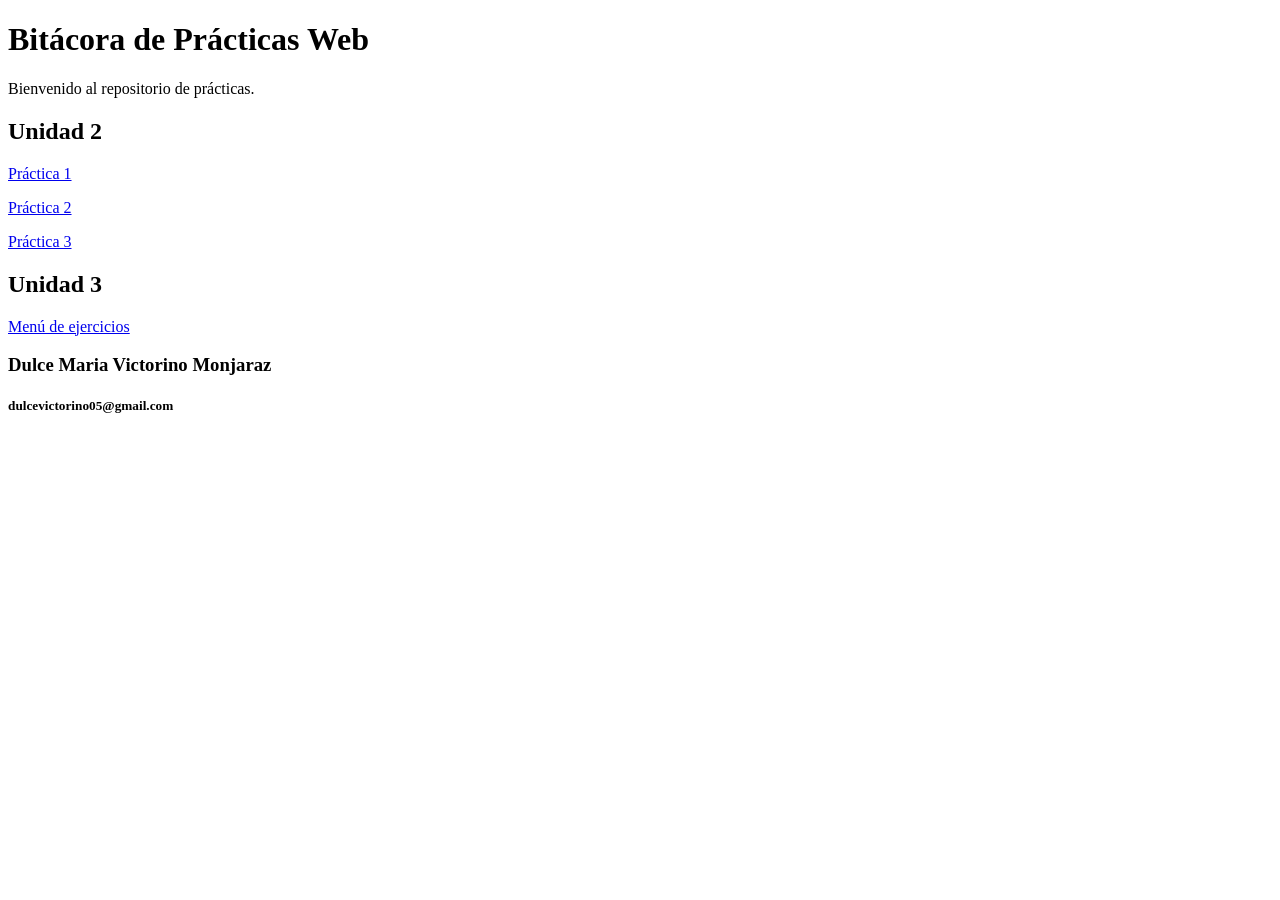
<file: index.html>
<!DOCTYPE html>
<html lang="es">
<head>
    <meta charset="UTF-8">
    <title>Prácticas de desarrollo Web</title>
</head>
<body>
    <header><h1>Bitácora de Prácticas Web</h1></header>
    <p>Bienvenido al repositorio de prácticas.</p>
</header>

<section>
<h1>Unidad 2</h1>
<article>
<p><a href="Act%201/index.html">Práctica 1</a></p>
</article>
    <article>
    <p><a href="Practica%202/home.html">Práctica 2</a></p>
</article>
     <article>
    <p><a href="Curriculum/index.html">Práctica 3</a></p>
</article>
</section>

<section>
    <h1>Unidad 3</h1>
    <article><p><a href="Ejercicios/menu.html">Menú de ejercicios</a></p></article>
</section>

<footer>
    <h3>Dulce Maria Victorino Monjaraz</h3>
    <h5>dulcevictorino05@gmail.com</h5>
</footer>
</body>
</html>
</file>
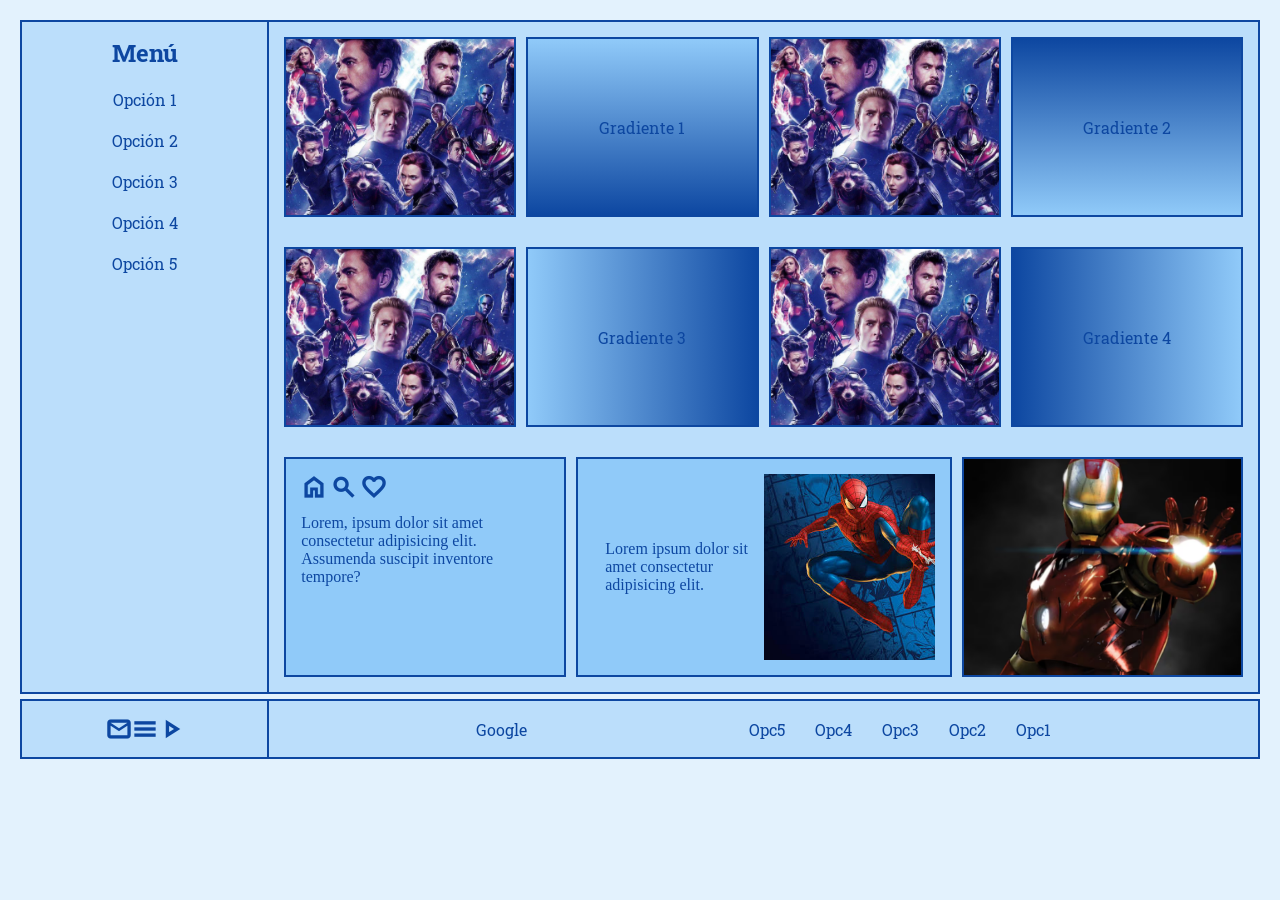
<file: Act 1/index.html>
<!DOCTYPE html>
<html lang="es">
<head>
    <meta charset="UTF-8">
    <meta name="viewport" content="width=device-width, initial-scale=1.0">
    <title>Mi página</title>
    <link rel="stylesheet" href="https://fonts.googleapis.com/css2?family=Material+Symbols+Outlined:opsz,wght,FILL,GRAD@24,400,0,0" />
    <link href="https://fonts.googleapis.com/css2?family=Roboto+Slab:wght@400;700&display=swap" rel="stylesheet">
    <link rel="stylesheet" href="css/estiloact1.css">
</head>
<body>

    <main>
        <aside id="menu">
            <h2>Menú</h2>
            <nav>
                <ol>
                    <li>Opción 1</li>
                    <li>Opción 2</li>
                    <li>Opción 3</li>
                    <li>Opción 4</li>
                    <li>Opción 5</li>
                </ol>
            </nav>
        </aside>

        <section class="columna">
            <section class="renglon">
                <article class="imagen-css"></article>
                <article class="gradiente" id="gradiente1">Gradiente 1</article>
                <article class="imagen-css"></article> 
                <article class="gradiente" id="gradiente2">Gradiente 2</article>
            </section>

            <section class="renglon">
                <article class="imagen-css"></article> 
                <article class="gradiente" id="gradiente3">Gradiente 3</article> 
                <article class="imagen-css"></article> 
                <article class="gradiente" id="gradiente4">Gradiente 4</article>
            </section>

            <section class="renglon">
 
                <article class="texto-fila3">
                    <nav class="iconos">
                        <span class="material-symbols-outlined">home</span>
                        <span class="material-symbols-outlined">search</span>
                        <span class="material-symbols-outlined">favorite</span>
                    </nav>
                    <p>Lorem, ipsum dolor sit amet consectetur adipisicing elit. Assumenda suscipit inventore tempore?</p>
                </article>

                <article class="texto-fila3 texto-con-imagen">          
                    <p>Lorem ipsum dolor sit amet consectetur adipisicing elit.</p>
                    <img src="img/images (1).jpg"alt="Endgame" class="imagen-html">
                </article>

                <article class="articulo-imagen-fila3">
                    <img src="img/PBSWQUEOYZJZTKOW33YV3FMBGA.avif"alt="Endgame" class="imagen-html">
                </article>
            </section>

        </section>
    </main>

    <footer>
        <aside>
            <span class="material-symbols-outlined">mail</span>
            <span class="material-symbols-outlined">menu</span>
            <span class="material-symbols-outlined">play_arrow</span>
        </aside>

        <article>
            <nav class="enlaces">
                <a href="https://www.google.com" target="_blank">Google</a>
            </nav>
            <nav class="enlaces">
                <ul>
                    <li><span>Opc1</span></li>
                    <li><span>Opc2</span></li>
                    <li><span>Opc3</span></li>
                    <li><span>Opc4</span></li>
                    <li><span>Opc5</span></li>
                </ul>
            </nav>
        </article>
    </footer>

</body>
</html>
</file>
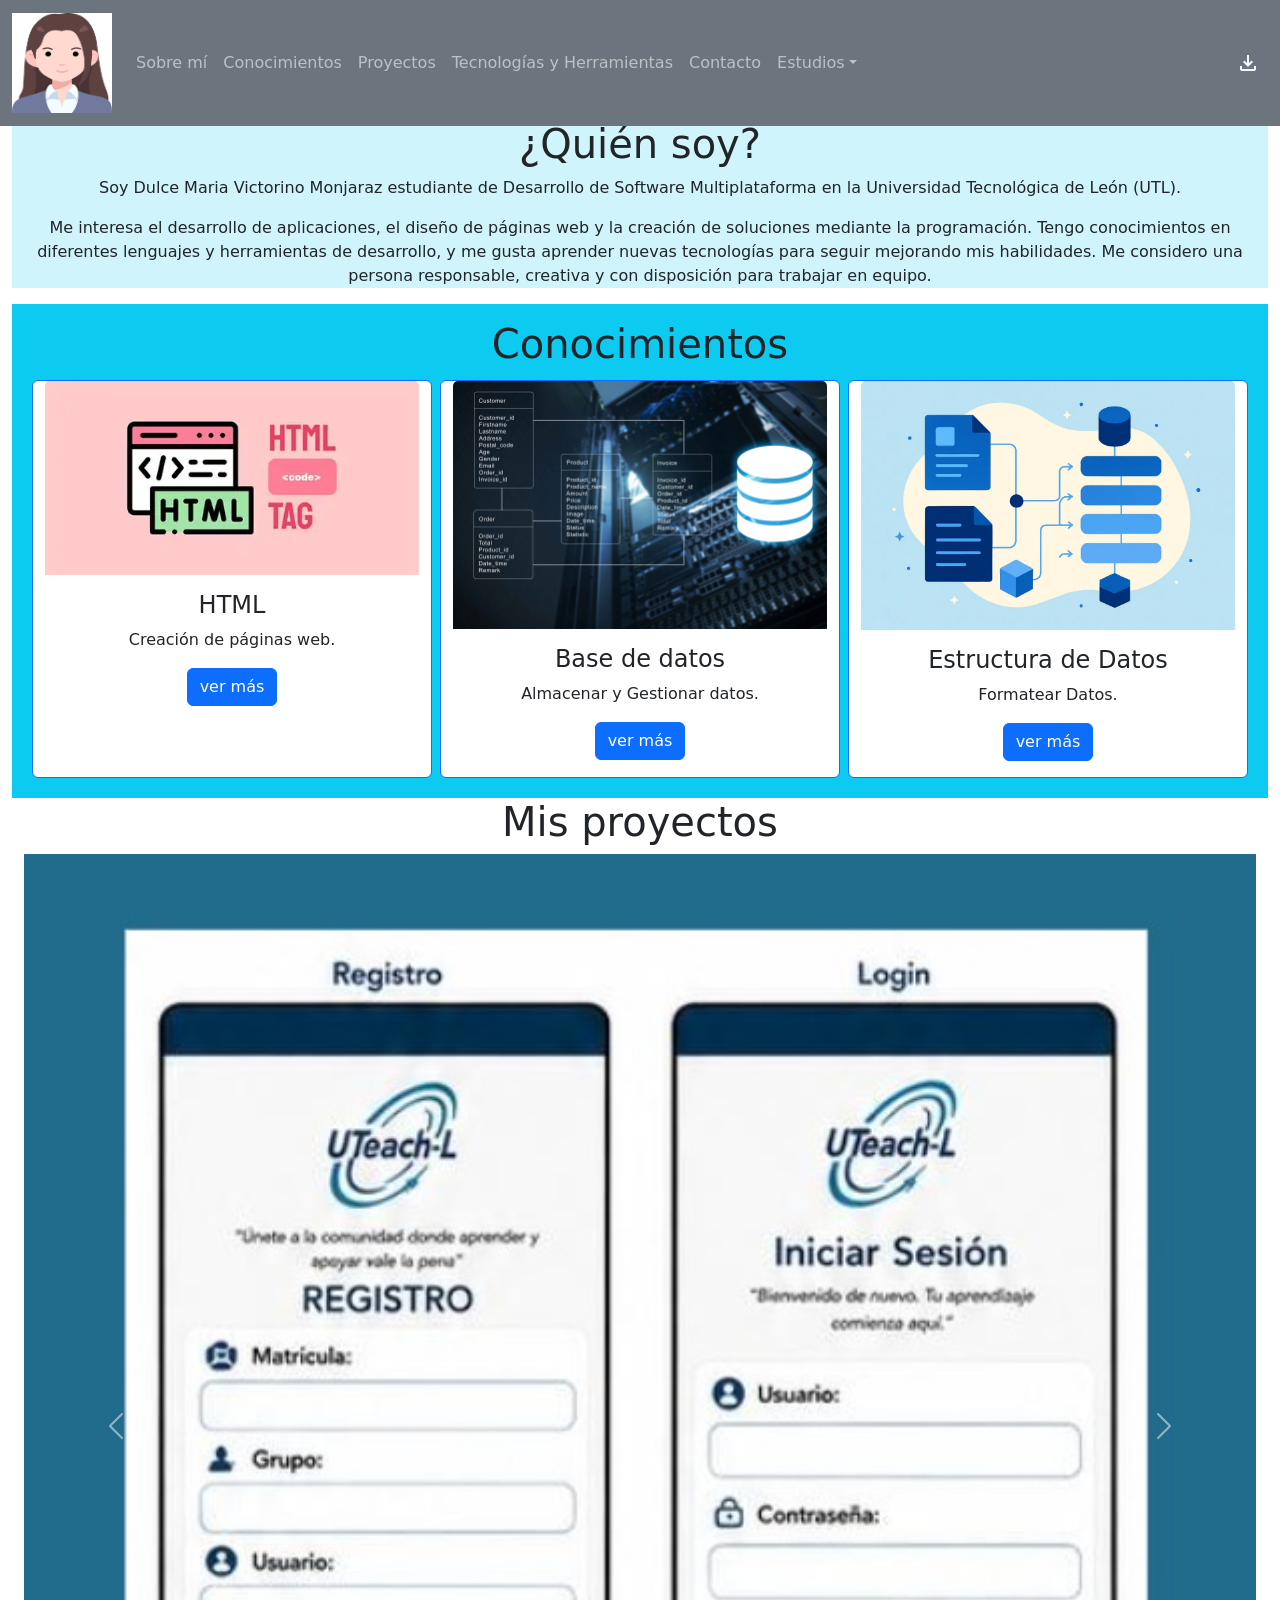
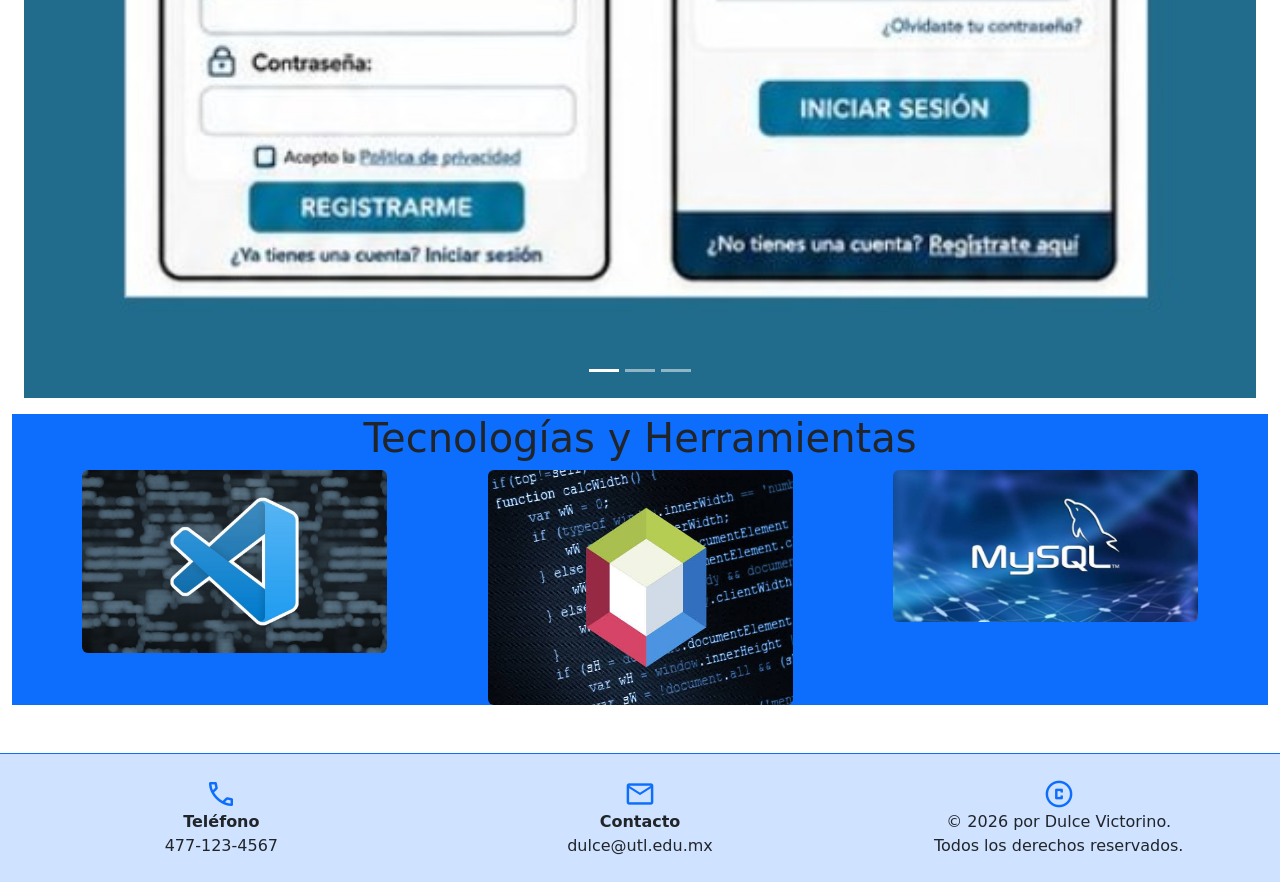
<file: Curriculum/index.html>
<!DOCTYPE html>
<html lang="en">
<head>
    <meta charset="UTF-8">
    <meta http-equiv="X-UA-Compatible" content="IE=edge">
    <!--First Mobile-->
    <meta name="viewport" content="width=device-width, initial-scale=1.0">
    <!-- Latest compiled and minified CSS -->
    <link href="https://cdn.jsdelivr.net/npm/bootstrap@5.3.8/dist/css/bootstrap.min.css" rel="stylesheet">
    
    <!-- Latest compiled JavaScript -->
    <script src="https://cdn.jsdelivr.net/npm/bootstrap@5.3.8/dist/js/bootstrap.bundle.min.js"></script>
    <!--icono-->
    <link rel="stylesheet" href="https://fonts.googleapis.com/css2?family=Material+Symbols+Outlined:opsz,wght,FILL,GRAD@24,400,0,0" />

    <title>Curriculum</title>
</head>
<body>
    <header class="container-fluid bg-black">
        <nav class="navbar navbar-expand-sm bg-secondary navbar-dark fixed-top">
            <div class="container-fluid">
                <a class="navbar-brand" href="#"><img src="img/usuario.jpg" width="100" height="100"></a>
                <button class="navbar-toggler" type="button" data-bs-toggle="collapse" data-bs-target="#collapsibleNavbar">
                    <span class="navbar-toggler-icon"></span>
                </button>
                <div class="collapse navbar-collapse" id="collapsibleNavbar">
                    <ul class="navbar-nav me-auto">
                        <li class="nav-item">
                            <a class="nav-link" href="#sobre_mi">Sobre mí</a>
                        </li>
                        <li class="nav-item">
                            <a class="nav-link" href="#conocimientos">Conocimientos</a>
                        </li>
                        <li class="nav-item">
                            <a class="nav-link" href="#proyectos">Proyectos</a>
                        </li>
                        <li class="nav-item">
                            <a class="nav-link" href="#tecnologias">Tecnologías y Herramientas</a>
                        </li>
                        <li class="nav-item">
                            <a class="nav-link" href="#contacto">Contacto</a>
                        </li>
                 
                        <li class="nav-item dropdown">
                            <a class="nav-link dropdown-toggle" href="#" role="button" data-bs-toggle="dropdown">Estudios</a>
                            <ul class="dropdown-menu">
                                <li><a class="dropdown-item" href="#">Educación Básica</a></li>
                                <li><a class="dropdown-item" href="#">Escolaridad Media Superior</a></li>
                                <li><a class="dropdown-item" href="#">TSU</a></li>
                            </ul>
                        </li>
                    </ul>
                    <ul class="navbar-nav">
                        <li class="item">
                            <a class="nav-link d-flex align-items-center gap-1 text-light" href="#" data-bs-toggle="modal" data-bs-target="#modalCV">
                                <span class="material-symbols-outlined">download</span>
                            </a>
                        </li>
                    </ul>
                </div>
            </div>
        </nav>
    </header>

    <main class="container-fluid">
        <section id="sobre_mi" class="container-fluid bg-info-subtle" style="margin-top: 120px;">
            <h1 class="text-center">¿Quién soy?</h1>
            <p class="text-center">Soy Dulce Maria Victorino Monjaraz estudiante de Desarrollo de Software Multiplataforma en la Universidad Tecnológica de León (UTL).</p>
            <p class="text-center">Me interesa el desarrollo de aplicaciones, el diseño de páginas web y la creación de soluciones mediante la programación. Tengo conocimientos en diferentes lenguajes y herramientas de desarrollo, y me gusta aprender nuevas tecnologías para seguir mejorando mis habilidades. Me considero una persona responsable, creativa y con disposición para trabajar en equipo.</p>
        </section>  

        <section id="conocimientos" class="container-fluid row justify-content-center bg-info m-0 p-3">
            <h1 class="text-center">Conocimientos</h1>
            <article class="card m-1 border-primary text-center" style="width:400px">
                <img class="card-img-top" src="img/html.webp" alt="Card image">
                <div class="card-body">
                    <h4 class="card-title">HTML</h4>
                    <p class="card-text">Creación de páginas web.</p>
                    <a href="#" class="btn btn-primary bg-primary" data-bs-toggle="modal" data-bs-target="#modalHTML">ver más</a>
                </div>
            </article>
            <article class="card m-1 border-primary text-center" style="width:400px">
                <img class="card-img-top" src="img/BD.jpg" alt="Card image">
                <div class="card-body">
                    <h4 class="card-title">Base de datos</h4>
                    <p class="card-text">Almacenar y Gestionar datos.</p>
                    <a href="#" class="btn btn-primary bg-primary" data-bs-toggle="modal" data-bs-target="#modalBD">ver más</a>
                </div>
            </article>
            <article class="card m-1 border-primary text-center" style="width:400px">
                <img class="card-img-top" src="img/Ed.webp" alt="Card image">
                <div class="card-body">
                    <h4 class="card-title">Estructura de Datos</h4>
                    <p class="card-text">Formatear Datos.</p>
                    <a href="#" class="btn btn-primary bg-primary" data-bs-toggle="modal" data-bs-target="#modalED">ver más</a>
                </div>
            </article>
        </section>

        <section id="proyectos" class="container-fluid">
            <h1 class="text-center">Mis proyectos</h1>
            <!-- Carousel -->
            <article id="demo" class="carousel slide" data-bs-ride="carousel">
                <!-- Indicators/dots -->
                <div class="carousel-indicators">
                    <button type="button" data-bs-target="#demo" data-bs-slide-to="0" class="active"></button>
                    <button type="button" data-bs-target="#demo" data-bs-slide-to="1"></button>
                    <button type="button" data-bs-target="#demo" data-bs-slide-to="2"></button>
                </div>
                <!-- The slideshow/carousel -->
                <div class="carousel-inner">
                    <div class="carousel-item active">
                        <img src="img/im1.jpeg" alt="i1" class="d-block w-100">
                    </div>
                    <div class="carousel-item">
                        <img src="img/1m2.jpeg" alt="i2" class="d-block w-100">
                    </div>
                    <div class="carousel-item">
                        <img src="img/im3.jpeg" alt="i3" class="d-block w-100">
                    </div>
                </div>
                <!-- Left and right controls/icons -->
                <button class="carousel-control-prev" type="button" data-bs-target="#demo" data-bs-slide="prev">
                    <span class="carousel-control-prev-icon"></span>
                </button>
                <button class="carousel-control-next" type="button" data-bs-target="#demo" data-bs-slide="next">
                    <span class="carousel-control-next-icon"></span>
                </button>
            </article>
        </section>

        <section id="tecnologias" class="container-fluid bg-primary">
            <article class="container mt-3">
                <h1 class="text-center">Tecnologías y Herramientas</h1>
                <img src="img/visual.jpg" class="float-start img-fluid rounded d-block" width="305" height="235">
                <img src="img/sql.jpg" class="float-end img-fluid rounded d-block" width="305" height="235">
                <img src="img/nt.jpg" class="mx-auto d-block rounded" width="305" height="235">
            </article>
        </section>
    </main>

    <footer id="contacto" class="container-fluid mt-5 p-4 bg-primary-subtle border-top border-primary text-center">
        <div class="row align-items-center justify-content-center">
            <!-- Teléfono -->
            <div class="col-md-4 mb-3 mb-md-0">
                <span class="material-symbols-outlined fs-2 text-primary d-block">call</span>
                <strong>Teléfono</strong>
                <p class="mb-0">477-123-4567</p>
            </div>
            <!-- Contacto / Correo -->
            <div class="col-md-4 mb-3 mb-md-0">
                <span class="material-symbols-outlined fs-2 text-primary d-block">mail</span>
                <strong>Contacto</strong>
                <p class="mb-0">dulce@utl.edu.mx</p>
            </div>
            <!-- Derechos -->
            <div class="col-md-4">
                <span class="material-symbols-outlined fs-2 text-primary d-block">copyright</span>
                <p class="mb-0">© 2026 por Dulce Victorino.<br>Todos los derechos reservados.</p>
            </div>
        </div>
    </footer>
     
    <!-- The Modal -->
        <div class="modal fade" id="modalCV">
    <div class="modal-dialog">
        <div class="modal-content">
            <!-- Modal Header-->
            <div class="modal-header">
                <h5 class="modal-title">Descargar Currículum</h5>
                <button type="button" class="btn-close" data-bs-dismiss="modal"></button>
            </div>
            <!-- Modal body -->
                <div class="modal-body">
                    <p>Elige el formato de tu preferencia para descargar mi currículum:</p>
                    <div class="d-flex justify-content-center gap-3">
                        <a href="#" class="btn btn-primary">Descargar PDF</a>
                        <a href="#" class="btn btn-secondary">Descargar Word</a>
                    </div>
                </div>
            <div class="modal-footer">
                <button type="button" class="btn btn-danger" data-bs-dismiss="modal">Cerrar</button>
            </div>
        </div>
    </div>
</div>

<!-- Modal HTML -->
    <div class="modal fade" id="modalHTML">
        <div class="modal-dialog">
            <div class="modal-content">
                <div class="modal-header">
                    <h5 class="modal-title">Mis conocimientos sobre HTML</h5>
                    <button type="button" class="btn-close" data-bs-dismiss="modal"></button>
                </div>
                <div class="modal-body">
                    <p>Cuento con conocimientos en desarrollo web, enfocados en la creación de estructuras HTML y el diseño de interfaces con CSS. Me interesa construir sitios web bien organizados, con una presentación visual atractiva y una navegación sencilla para los usuarios.</p>
                </div>
                <div class="modal-footer">
                    <button type="button" class="btn btn-danger" data-bs-dismiss="modal">Cerrar</button>
                </div>
            </div>
        </div>
    </div>

    <!-- Modal Base de Datos -->
    <div class="modal fade" id="modalBD">
        <div class="modal-dialog">
            <div class="modal-content">
                <div class="modal-header">
                    <h5 class="modal-title">Mis conocimientos sobre Base de Datos</h5>
                    <button type="button" class="btn-close" data-bs-dismiss="modal"></button>
                </div>
                <div class="modal-body">
                    <p>Cuento con conocimientos en el manejo y diseño de bases de datos utilizando SQL y MySQL, realizando consultas, registros y modificaciones de información. Me enfoco en organizar los datos de manera estructurada y mantener su acceso de forma clara y eficiente.</p>
                </div>
                <div class="modal-footer">
                    <button type="button" class="btn btn-danger" data-bs-dismiss="modal">Cerrar</button>
                </div>
            </div>
        </div>
    </div>

    <!-- Modal Estructura de Datos -->
    <div class="modal fade" id="modalED">
        <div class="modal-dialog">
            <div class="modal-content">
                <div class="modal-header">
                    <h5 class="modal-title">Mis conocimientos sobre Estructura de Datos</h5>
                    <button type="button" class="btn-close" data-bs-dismiss="modal"></button>
                </div>
                <div class="modal-body">
                    <p>Cuento con conocimientos en estructuras de datos, comprendiendo la organización, almacenamiento y manipulación de información mediante arreglos y otros métodos. Busco aplicar estos conceptos para desarrollar programas ordenados, eficientes y que faciliten el manejo de los datos.</p>
                </div>
                <div class="modal-footer">
                    <button type="button" class="btn btn-danger" data-bs-dismiss="modal">Cerrar</button>
                </div>
            </div>
        </div>
    </div>

</body>
</html>
</file>
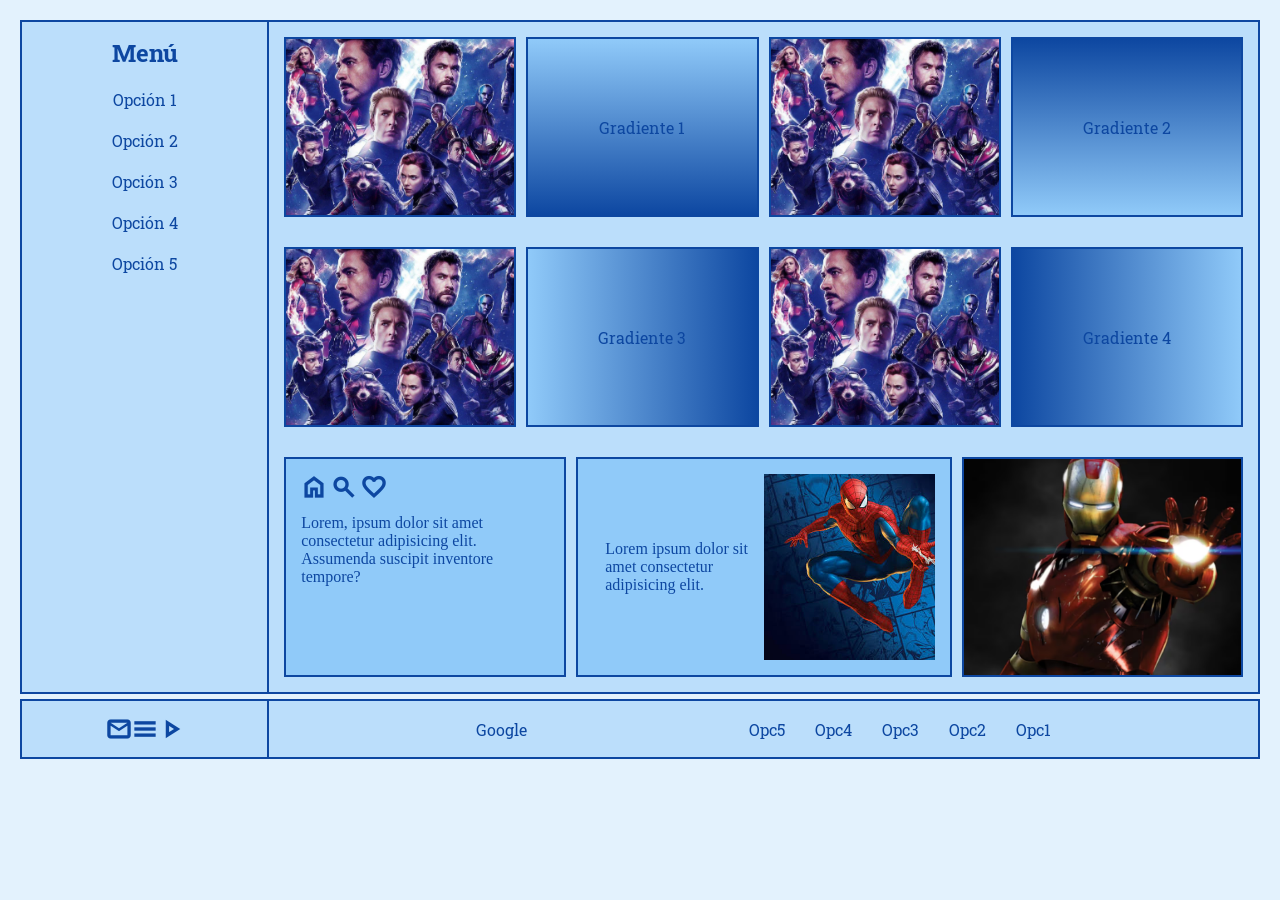
<file: Act 1/Act1.html>
<!DOCTYPE html>
<html lang="es">
<head>
    <meta charset="UTF-8">
    <meta name="viewport" content="width=device-width, initial-scale=1.0">
    <title>Mi página</title>
    <link rel="stylesheet" href="https://fonts.googleapis.com/css2?family=Material+Symbols+Outlined:opsz,wght,FILL,GRAD@24,400,0,0" />
    <link href="https://fonts.googleapis.com/css2?family=Roboto+Slab:wght@400;700&display=swap" rel="stylesheet">
    <link rel="stylesheet" href="css/estiloact1.css">
</head>
<body>

    <main>
        <aside id="menu">
            <h2>Menú</h2>
            <nav>
                <ol>
                    <li>Opción 1</li>
                    <li>Opción 2</li>
                    <li>Opción 3</li>
                    <li>Opción 4</li>
                    <li>Opción 5</li>
                </ol>
            </nav>
        </aside>

        <section class="columna">
            <section class="renglon">
                <article class="imagen-css"></article>
                <article class="gradiente" id="gradiente1">Gradiente 1</article>
                <article class="imagen-css"></article> 
                <article class="gradiente" id="gradiente2">Gradiente 2</article>
            </section>

            <section class="renglon">
                <article class="imagen-css"></article> 
                <article class="gradiente" id="gradiente3">Gradiente 3</article> 
                <article class="imagen-css"></article> 
                <article class="gradiente" id="gradiente4">Gradiente 4</article>
            </section>

            <section class="renglon">
 
                <article class="texto-fila3">
                    <nav class="iconos">
                        <span class="material-symbols-outlined">home</span>
                        <span class="material-symbols-outlined">search</span>
                        <span class="material-symbols-outlined">favorite</span>
                    </nav>
                    <p>Lorem, ipsum dolor sit amet consectetur adipisicing elit. Assumenda suscipit inventore tempore?</p>
                </article>

                <article class="texto-fila3 texto-con-imagen">          
                    <p>Lorem ipsum dolor sit amet consectetur adipisicing elit.</p>
                    <img src="img/images (1).jpg"alt="Endgame" class="imagen-html">
                </article>

                <article class="articulo-imagen-fila3">
                    <img src="img/PBSWQUEOYZJZTKOW33YV3FMBGA.avif"alt="Endgame" class="imagen-html">
                </article>
            </section>

        </section>
    </main>

    <footer>
        <aside>
            <span class="material-symbols-outlined">mail</span>
            <span class="material-symbols-outlined">menu</span>
            <span class="material-symbols-outlined">play_arrow</span>
        </aside>

        <article>
            <nav class="enlaces">
                <a href="https://www.google.com" target="_blank">Google</a>
            </nav>
            <nav class="enlaces">
                <ul>
                    <li><span>Opc1</span></li>
                    <li><span>Opc2</span></li>
                    <li><span>Opc3</span></li>
                    <li><span>Opc4</span></li>
                    <li><span>Opc5</span></li>
                </ul>
            </nav>
        </article>
    </footer>

</body>
</html>
</file>
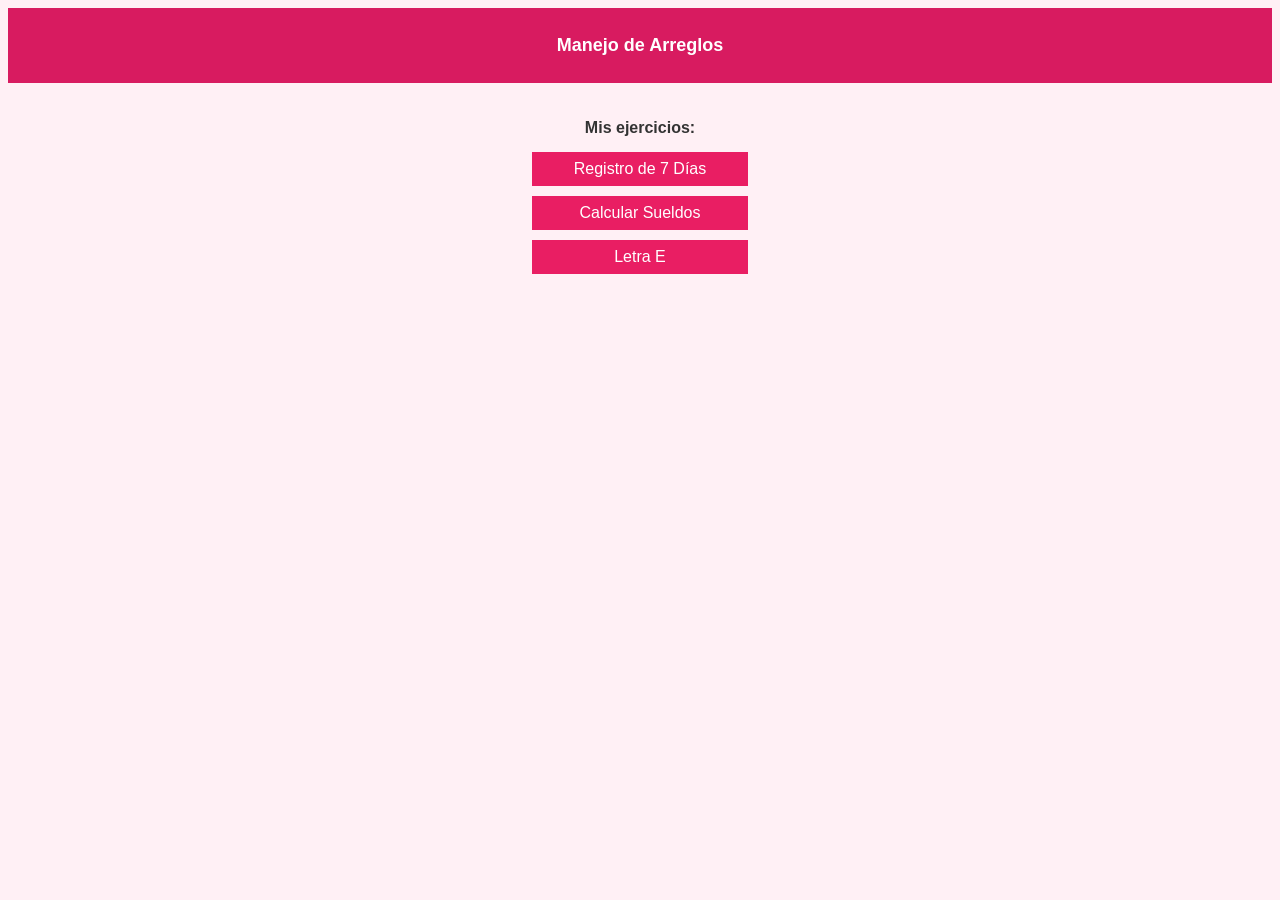
<file: Ejercicios/menu.html>
<!DOCTYPE html>
<html lang="es">
<head>
    <meta charset="UTF-8">
    <title>Menú</title>
    <link rel="stylesheet" href="estilo.css">
</head>
<body>

    <header>
        <h1>Manejo de Arreglos</h1>
    </header>

    <main>
        <h3>Mis ejercicios:</h3>
        
        <a href="registro/registro.html" class="boton">Registro de 7 Días</a>
        <a href="sueldos/sueldos.html" class="boton">Calcular Sueldos</a>
        <a href="letra/letra.html" class="boton">Letra E</a>
    </main>

</body>
</html>
</file>
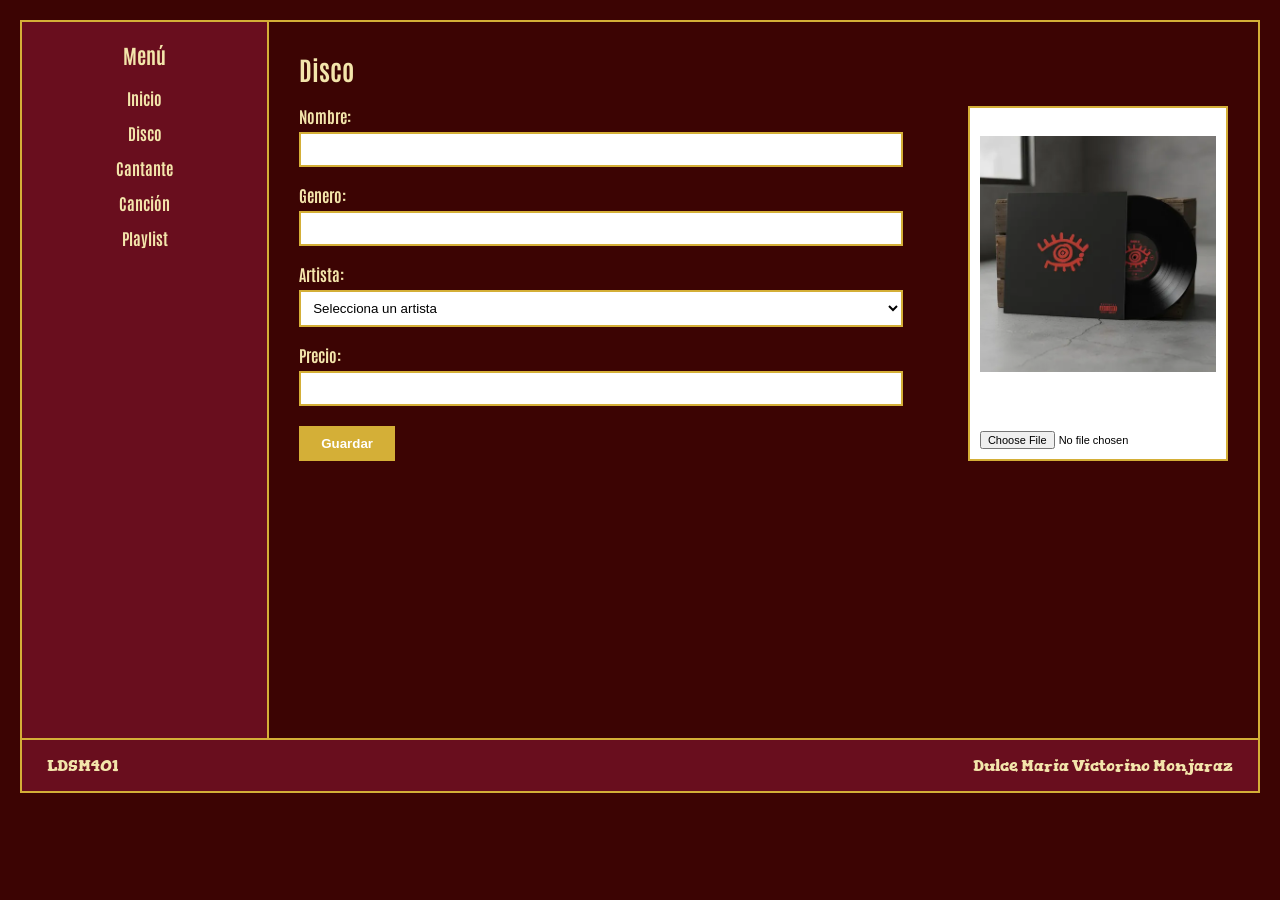
<file: Practica 2/formulario_1.html>
<!DOCTYPE html>
<html lang="es">
<head>
    <meta charset="utf-8">
    <meta name="viewport" content="width=device-width, initial-scale=1.0">
    <title>Disco - Práctica 2</title>
    <link rel="preconnect" href="https://fonts.googleapis.com">
    <link rel="preconnect" href="https://fonts.gstatic.com" crossorigin>
    <link href="https://fonts.googleapis.com/css2?family=Antonio:wght@100..700&family=Gorditas:wght@400;700&display=swap" rel="stylesheet">
    <link rel="stylesheet" href="css/estilo.css"/>
</head>
<body class="disco">
    <main> 
        <nav id="menu">
            <h3>Menú</h3>
            <ul>
                <li><a href="home.html">Inicio</a></li>
                <li><a href="formulario_1.html">Disco</a></li>
                <li><a href="formulario_2.html">Cantante</a></li>
                <li><a href="formulario_3.html">Canción</a></li>
                <li><a href="formulario_4.html">Playlist</a></li>
            </ul>
        </nav>
        <section id="contenido"> 
            <h1>Disco</h1>
            <section id="formulario">
                <form id="formDisco">
                    <section class="campo">
                        <label for="nombre">Nombre:</label>
                        <input type="text" id="nombre"/>
                    </section>
                    <section class="campo">
                        <label for="genero">Genero:</label>
                        <input type="text" id="genero"/>
                    </section>
                    <section class="campo">
                        <label for="artista">Artista:</label>
                        <select id="artista">
                            <option value="">Selecciona un artista</option>
                            <option value="Fuerza Regida">Fuerza Regida</option>
                            <option value="Junior H">Junior H</option>
                            <option value="Peso Pluma">Peso Pluma</option>
                        </select>
                    </section>
                    <section class="campo">
                        <label for="precio">Precio:</label>
                        <input type="number" id="precio"/>
                    </section>
                    <section class="boton">
                        <button type="button" onclick="guardarRegistro()">Guardar</button>
                    </section>
                </form>
                <aside class="foto">
                    <img src="css/disco.webp" alt="Imagen disco"/>
                    <input type="file" id="archivo"/>
                </aside>
            </section>
        </section> 
    </main> 
    <footer>
         <section class="pie">LDSM401</section>
         <section class="pie">Dulce Maria Victorino Monjaraz</section>
    </footer>
    <script src="funcionalidad.js"></script>
</body> 
</html>
</file>
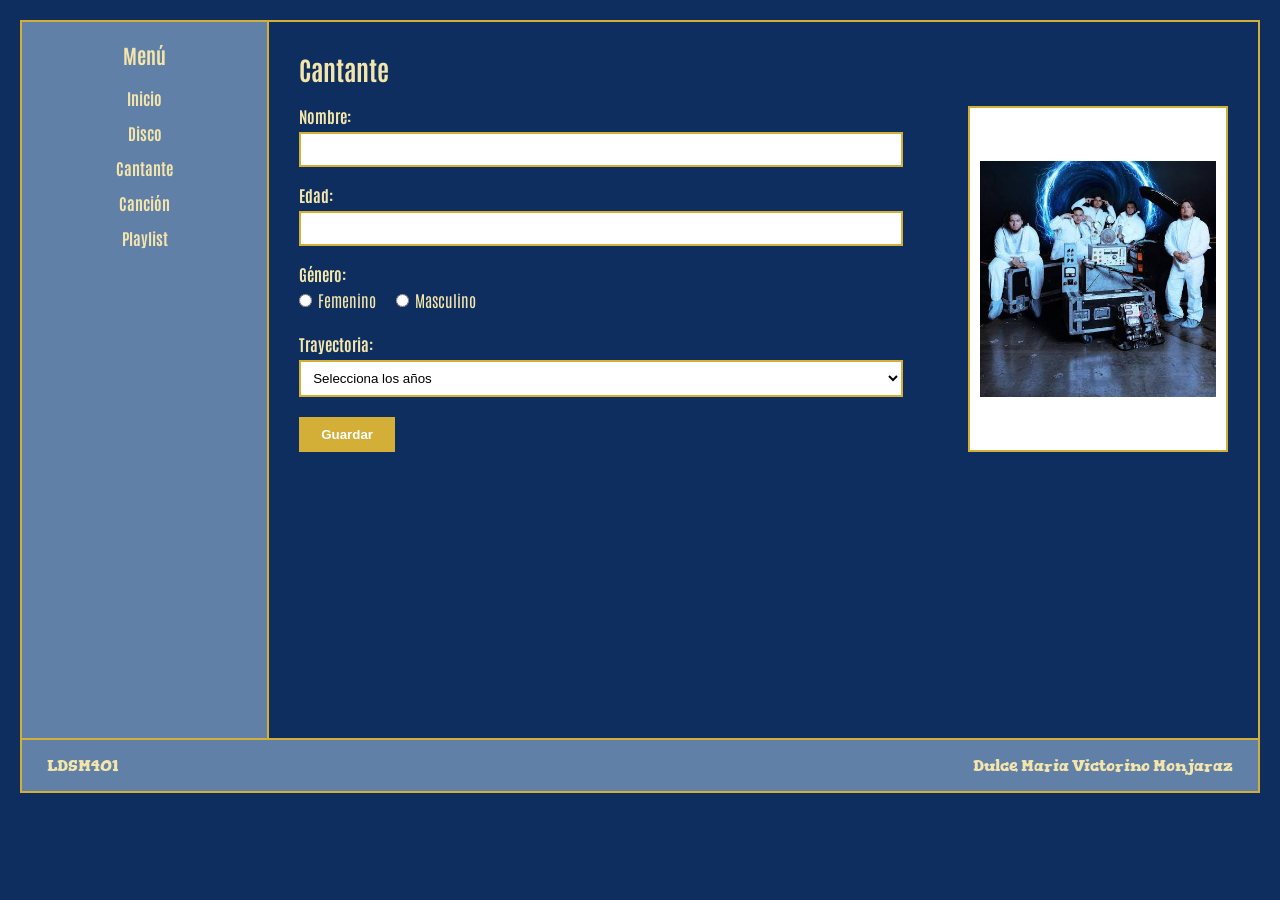
<file: Practica 2/formulario_2.html>
<!DOCTYPE html>
<html lang="es">
<head>
    <meta charset="utf-8">
    <meta name="viewport" content="width=device-width, initial-scale=1.0">
    <title>Cantante - Práctica 2</title>
    <link rel="preconnect" href="https://fonts.googleapis.com">
<link rel="preconnect" href="https://fonts.gstatic.com" crossorigin>
<link href="https://fonts.googleapis.com/css2?family=Antonio:wght@100..700&family=Gorditas:wght@400;700&display=swap" rel="stylesheet">
    <link rel="stylesheet" href="css/estilo.css"/>
</head>
<body class="cantante">
    <main> 
        <nav id="menu">
            <h3>Menú</h3>
            <ul>
                <li><a href="home.html">Inicio</a></li>
                <li><a href="formulario_1.html">Disco</a></li>
                <li><a href="formulario_2.html">Cantante</a></li>
                <li><a href="formulario_3.html">Canción</a></li>
                <li><a href="formulario_4.html">Playlist</a></li>
            </ul>
        </nav>
        <section id="contenido"> 
            <h1>Cantante</h1>
            <section id="formulario">
                <form id="formCantante">
                    <section class="campo">
                        <label for="nombre">Nombre:</label>
                        <input type="text" id="nombre"/>
                    </section>
                    <section class="campo">
                        <label for="edad">Edad:</label>
                        <input type="number" id="edad"/>
                    </section>
                    <section class="campo">
                        <label>Género:</label>
                        <div class="grupo-radios">
                            <label><input type="radio" name="genero" value="Femenino"/> Femenino</label>
                            <label><input type="radio" name="genero" value="Masculino"/> Masculino</label>
                        </div>
                    </section>
                    <section class="campo">
                        <label for="trayectoria">Trayectoria:</label>
                        <select id="trayectoria">
                            <option value="">Selecciona los años</option>
                            <option value="1-5">1 a 5 años</option>
                            <option value="5-10">5 a 10 años</option>
                            <option value="10+">Más de 10 años</option>
                        </select>
                    </section>
                    <section class="boton">
                        <button type="button" onclick="guardarRegistro()">Guardar</button>
                    </section>
                </form>
                <aside class="foto">
                    <img src="css/grupo.jpg" alt="Imagen cantante"/>
                </aside>
            </section>
        </section> 
    </main> 
    <footer>
         <section class="pie">LDSM401</section>
         <section class="pie">Dulce Maria Victorino Monjaraz</section>
    </footer>
    <script src="funcionalidad.js"></script>
</body> 
</html>
</file>
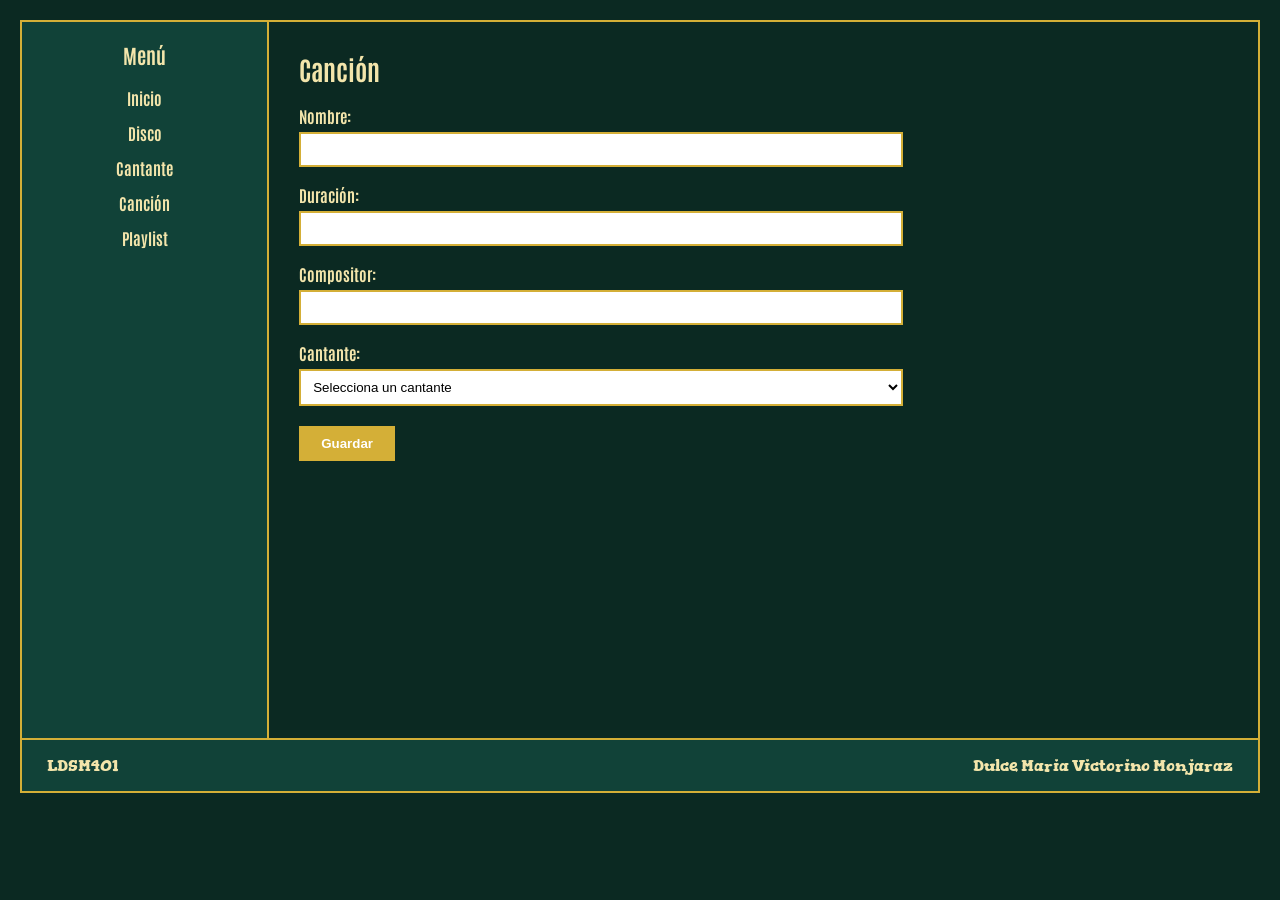
<file: Practica 2/formulario_3.html>
<!DOCTYPE html>
<html lang="es">
<head>
    <meta charset="utf-8">
    <meta name="viewport" content="width=device-width, initial-scale=1.0">
    <title>Canción - Práctica 2</title>
    <link rel="preconnect" href="https://fonts.googleapis.com">
<link rel="preconnect" href="https://fonts.gstatic.com" crossorigin>
<link href="https://fonts.googleapis.com/css2?family=Antonio:wght@100..700&family=Gorditas:wght@400;700&display=swap" rel="stylesheet">
    <link rel="stylesheet" href="css/estilo.css"/>
</head>
<body class="cancion">
    <main> 
        <nav id="menu">
            <h3>Menú</h3>
            <ul>
                <li><a href="home.html">Inicio</a></li>
                <li><a href="formulario_1.html">Disco</a></li>
                <li><a href="formulario_2.html">Cantante</a></li>
                <li><a href="formulario_3.html">Canción</a></li>
                <li><a href="formulario_4.html">Playlist</a></li>
            </ul>
        </nav>
        <section id="contenido"> 
            <h1>Canción</h1>

            <form id="formCancion">
                <section class="campo">
                    <label for="nombre">Nombre:</label>
                    <input type="text" id="nombre"/>
                </section>
                <section class="campo">
                    <label for="duracion">Duración:</label>
                    <input type="number" id="duracion"/>
                </section>
                <section class="campo">
                    <label for="compositor">Compositor:</label>
                    <input type="text" id="compositor"/>
                </section>
                <section class="campo">
                    <label for="cantante">Cantante:</label>
                    <select id="cantante">
                        <option value="">Selecciona un cantante</option>
                        <option value="Fuerza Regida">Fuerza Regida</option>
                        <option value="Junior H">Junior H</option>
                        <option value="Peso Pluma">Peso Pluma</option>
                    </select>
                </section>
                <section class="boton">
                    <button type="button" onclick="guardarRegistro()">Guardar</button>
                </section>
            </form>
        </section> 
    </main> 
    <footer>
         <section class="pie">LDSM401</section>
         <section class="pie">Dulce Maria Victorino Monjaraz</section>
    </footer>
    <script src="funcionalidad.js"></script>
</body> 
</html>
</file>
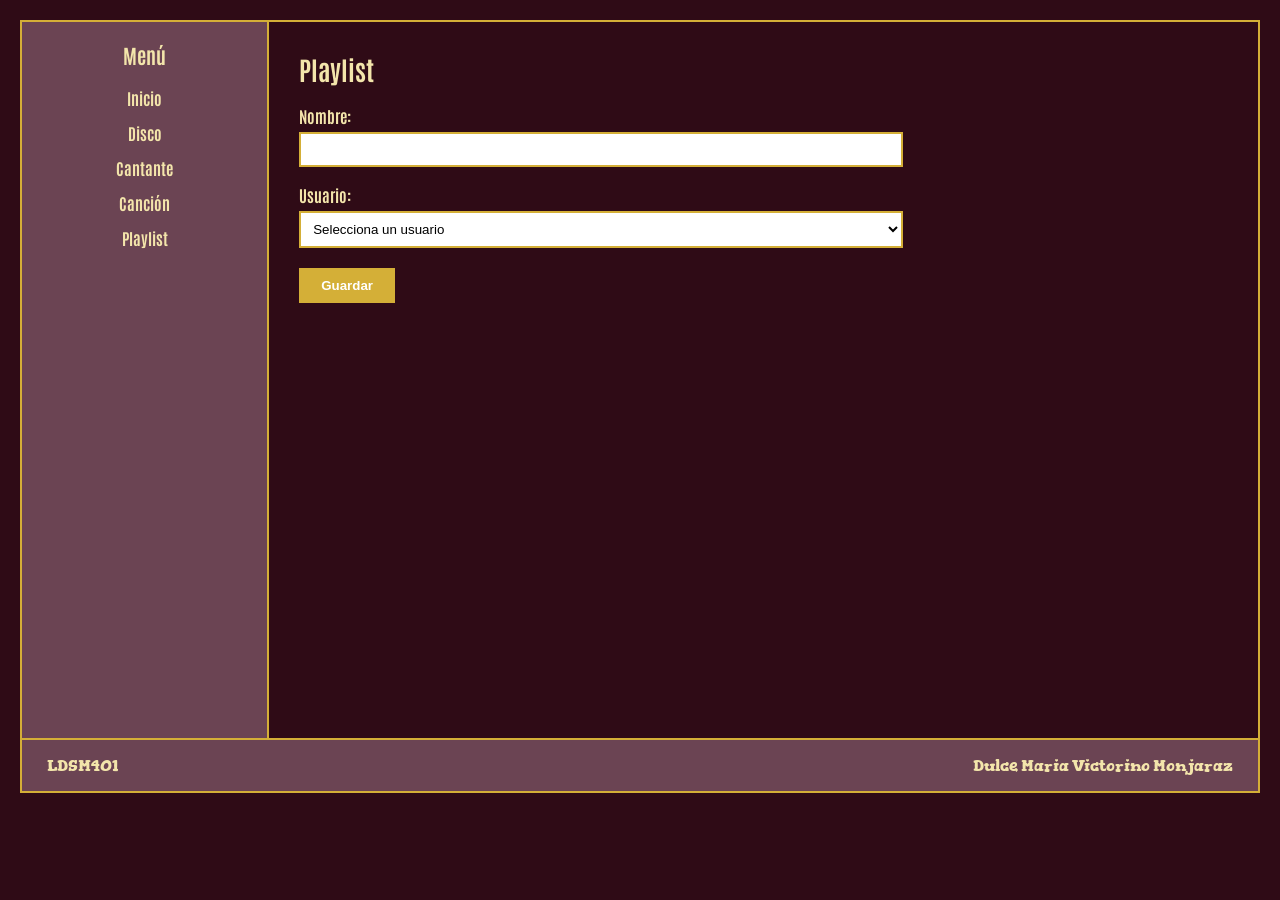
<file: Practica 2/formulario_4.html>
<!DOCTYPE html>
<html lang="es">
<head>
    <meta charset="utf-8">
    <meta name="viewport" content="width=device-width, initial-scale=1.0">
    <title>Playlist - Práctica 2</title>
    <link rel="preconnect" href="https://fonts.googleapis.com">
<link rel="preconnect" href="https://fonts.gstatic.com" crossorigin>
<link href="https://fonts.googleapis.com/css2?family=Antonio:wght@100..700&family=Gorditas:wght@400;700&display=swap" rel="stylesheet">
    <link rel="stylesheet" href="css/estilo.css"/>
</head>
<body class="playlist">
    <main> 
        <nav id="menu">
            <h3>Menú</h3>
            <ul>
                <li><a href="home.html">Inicio</a></li>
                <li><a href="formulario_1.html">Disco</a></li>
                <li><a href="formulario_2.html">Cantante</a></li>
                <li><a href="formulario_3.html">Canción</a></li>
                <li><a href="formulario_4.html">Playlist</a></li>
            </ul>
        </nav>
        <section id="contenido"> 
            <h1>Playlist</h1>
            <!-- Como no lleva foto, el formulario abarca todo el ancho -->
            <form id="formPlaylist">
                <section class="campo">
                    <label for="nombre">Nombre:</label>
                    <input type="text" id="nombre"/>
                </section>
                <section class="campo">
                    <label for="usuario">Usuario:</label>
                    <select id="usuario">
                        <option value="">Selecciona un usuario</option>
                        <option value="Dulce">DulceVM</option>
                        <option value="Angel">AngelFM</option>
                        <option value="Alejandro">AlejandroVI</option>
                        <option value="Maria">MariaRM</option>
                    </select>
                </section>
                <section class="boton">
                   <button type="button" onclick="guardarRegistro()">Guardar</button>
                </section>
            </form>
        </section> 
    </main> 
    <footer>
         <section class="pie">LDSM401</section>
         <section class="pie">Dulce Maria Victorino Monjaraz</section>
    </footer>
    <script src="funcionalidad.js"></script>
</body> 
</html>
</file>
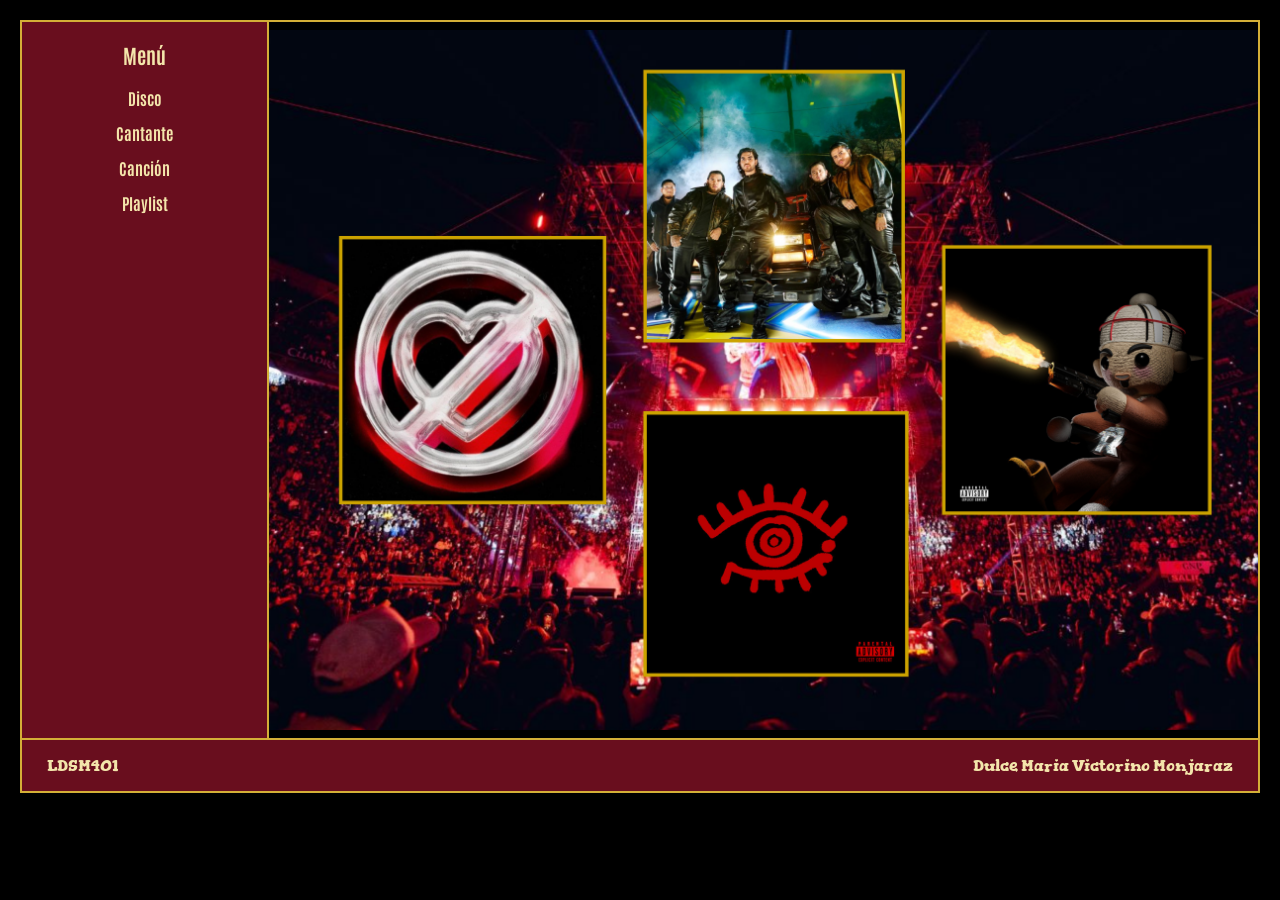
<file: Practica 2/home.html>
<!DOCTYPE html>
<html lang="es">
<head>
    <meta charset="utf-8">
    <meta name="viewport" content="width=device-width, initial-scale=1.0">
    <title>Home - Práctica 2</title>
    <link rel="preconnect" href="https://fonts.googleapis.com">
    <link rel="preconnect" href="https://fonts.gstatic.com" crossorigin>
    <link href="https://fonts.googleapis.com/css2?family=Antonio:wght@100..700&family=Gorditas:wght@400;700&display=swap" rel="stylesheet">
    <link rel="stylesheet" href="css/estilo.css"/>
</head>
<body class="home">
    <main> 
        <nav id="menu">
            <h3>Menú</h3>
            <ul>
                <li><a href="formulario_1.html">Disco</a></li>
                <li><a href="formulario_2.html">Cantante</a></li>
                <li><a href="formulario_3.html">Canción</a></li>
                <li><a href="formulario_4.html">Playlist</a></li>
            </ul>
        </nav>
        <section id="contenido" class="solo_imagen"> 
            <img src="css/album.png" id="imagen_grande" alt="Home Image"/>
        </section> 
    </main> 
    <footer>
         <section class="pie">LDSM401</section>
         <section class="pie">Dulce Maria Victorino Monjaraz</section>
    </footer>
</body> 
</html>
</file>
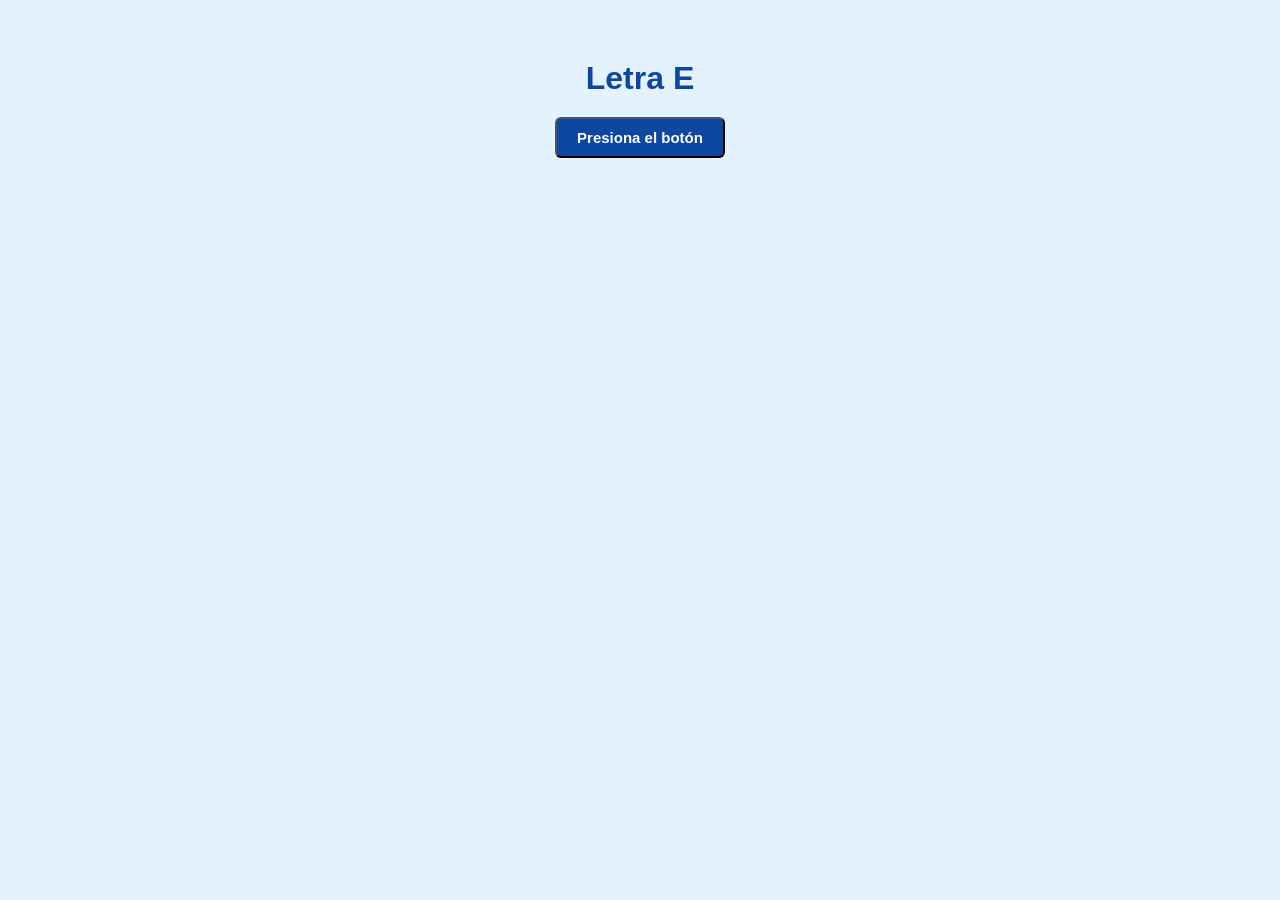
<file: Ejercicios/letra/letra.html>
<!DOCTYPE html>
<html lang="es">
<head>
    <meta charset="UTF-8">
    <title>Letra</title>
    <link rel="stylesheet" href="letra.css">
</head>
<body>

    <h1>Letra E</h1>
    
    <button onclick="generarLetraE()">Presiona el botón</button>

    <p id="resultado"></p>

    <script src="letra.js"></script>
</body>
</html>
</file>
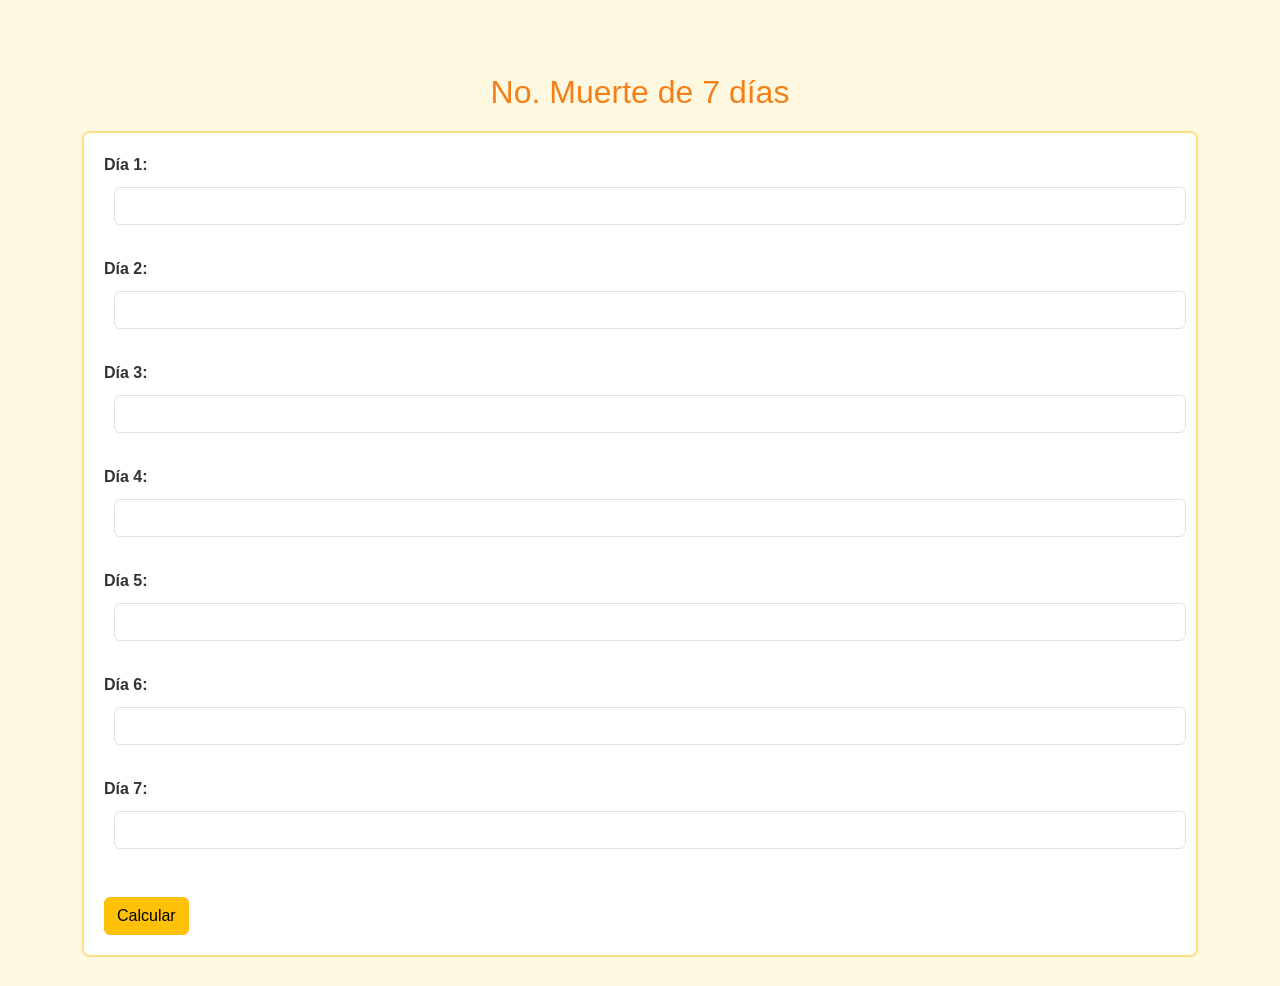
<file: Ejercicios/registro/registro.html>
<!DOCTYPE html>
<html lang="es">
<head>
    <meta charset="UTF-8">
    <meta name="viewport" content="width=device-width, initial-scale=1.0">
    <title>Días</title>
    <link href="https://cdn.jsdelivr.net/npm/bootstrap@5.3.8/dist/css/bootstrap.min.css" rel="stylesheet">
    <link rel="stylesheet" href="registro.css">
</head>
<body class="container mt-5">

    <h2>No. Muerte de 7 días</h2>

    <form>
        <label>Día 1:</label><input type="number" id="d0" class="form-control mb-2"><br>
        <label>Día 2:</label><input type="number" id="d1" class="form-control mb-2"><br>
        <label>Día 3:</label><input type="number" id="d2" class="form-control mb-2"><br>
        <label>Día 4:</label><input type="number" id="d3" class="form-control mb-2"><br>
        <label>Día 5:</label><input type="number" id="d4" class="form-control mb-2"><br>
        <label>Día 6:</label><input type="number" id="d5" class="form-control mb-2"><br>
        <label>Día 7:</label><input type="number" id="d6" class="form-control mb-2"><br>

        <button type="button" class="btn btn-warning mt-3" onclick="calcularEstadisticas()">Calcular</button>
    </form>

    <p id="impLista" class="mt-4 fw-bold"></p>
    <p id="impPromedio"></p>
    <p id="impMax"></p>
    <p id="impMin"></p>

    <script src="registrro.js"></script>
</body>
</html>
</file>
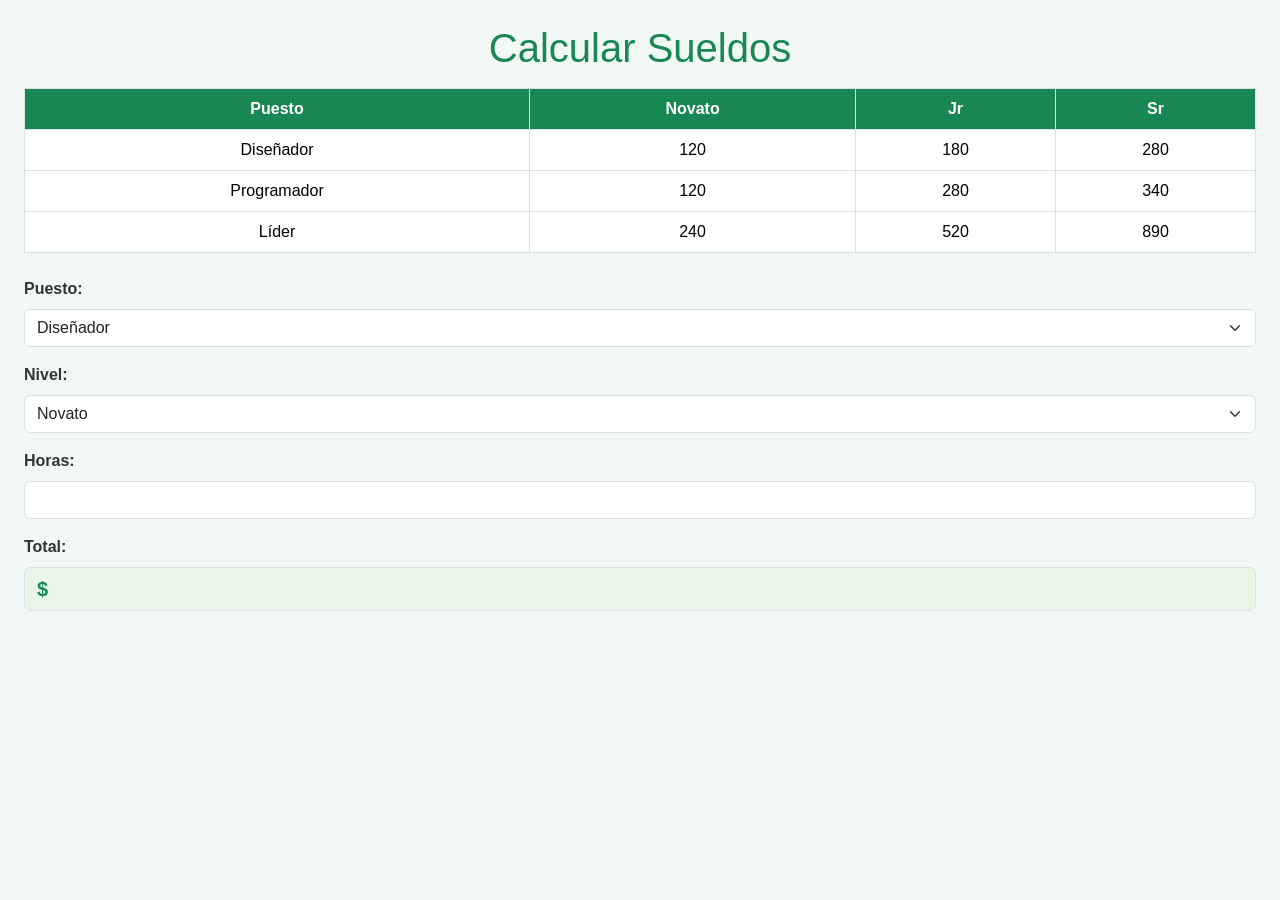
<file: Ejercicios/sueldos/sueldos.html>
<!DOCTYPE html>
<html lang="es">
<head>
    <meta charset="UTF-8">
    <title>Sueldos</title>
    <link href="https://cdn.jsdelivr.net/npm/bootstrap@5.3.8/dist/css/bootstrap.min.css" rel="stylesheet">
    <script src="https://cdn.jsdelivr.net/npm/bootstrap@5.3.8/dist/js/bootstrap.bundle.min.js"></script>
    <link rel="stylesheet" href="sueldos.css">
</head>
<body class="p-4">

    <h1 class="mb-3">Calcular Sueldos</h1>

    <table class="table table-bordered text-center mb-4">
        <thead>
            <tr>
                <th>Puesto</th>
                <th>Novato</th>
                <th>Jr</th>
                <th>Sr</th>
            </tr>
        </thead>
        <tbody>
            <tr>
                <td>Diseñador</td>
                <td>120</td>
                <td>180</td>
                <td>280</td>
            </tr>
            <tr>
                <td>Programador</td>
                <td>120</td>
                <td>280</td>
                <td>340</td>
            </tr>
            <tr>
                <td>Líder</td>
                <td>240</td>
                <td>520</td>
                <td>890</td>
            </tr>
        </tbody>
    </table>

    <label class="form-label">Puesto:</label>
    <select id="puesto" class="form-select mb-3" onchange="cotizar()">
        <option value="disenador">Diseñador</option>
        <option value="programador">Programador</option>
        <option value="lider">Líder</option>
    </select>

    <label class="form-label">Nivel:</label>
    <select id="nivel" class="form-select mb-3" onchange="cotizar()">
        <option value="novato">Novato</option>
        <option value="junior">Junior</option>
        <option value="senior">Senior</option>
    </select>

    <label class="form-label">Horas:</label>
    <input type="number" id="horas" class="form-control mb-3" oninput="cotizar()">

    <label class="form-label">Total:</label>
    <input type="text" id="resTotal" class="form-control fw-bold fs-5 text-success mb-3" value="$">

    

    <script src="sueldos.js"></script>
</body>
</html>
</file>
<file: Act 1/css/estiloact1.css>
* {
    box-sizing: border-box;
    margin: 0;
    padding: 0;
}

body {
    background-color: #e3f2fd;
    font-family:'Roboto Slab', serif;
    padding: 20px;
}
main, footer {
    display: flex;
    flex-direction: row;
    border: solid 2px #0d47a1;
}
main {
    margin-bottom: 0;
}

footer {
    margin-top: 5px;
}
main aside, footer aside {
    width: 20%;
    padding: 15px;
    border-right: solid 2px #0d47a1;
    background-color: #bbdefb;
    color: #0d47a1;
}

main aside {
    text-align: center;
}

main aside nav ol {
    list-style-type: none;
    text-align: center;
}

main aside li, footer article nav ul li {
    cursor: pointer;
}

main aside li {
    margin: 20px;
}

.columna, footer article {
    width: 80%;
    background-color: #bbdefb;
}

.columna {
    display: flex;
    flex-direction: column;
}

.renglon {
    display: flex;
    flex-direction: row;
    margin:10px;
}

footer aside {
    display: flex;
    justify-content: center;
    align-items: center;
}

footer article {
    display: flex;
    padding: 15px;
    align-items: center;
    justify-content: center;
}
footer article nav ul {
    display: flex;
    flex-direction: row-reverse;
    gap: 30px;
    list-style-type: none;
}
/* --- CAJAS FILAS 1 Y 2 */
.gradiente, .texto, .imagen-css {
    width: 25%;
    height: 180px;
    margin: 5px;
    border: solid 2px #0d47a1;
    color: #0d47a1;
}
.gradiente {
    display: flex;
    align-items: center;
    justify-content: center;
}
.enlaces {
    width: 30%;
    color: #0d47a1;
}

a {
    text-decoration: none;
    color: #0d47a1;
}
#gradiente1 { background-image: linear-gradient(to bottom, #90caf9, #0d47a1); }
#gradiente2 { background-image: linear-gradient(to top, #90caf9, #0d47a1); }
#gradiente3 { background-image: linear-gradient(to right, #90caf9, #0d47a1); }
#gradiente4 { background-image: linear-gradient(to left, #90caf9, #0d47a1); }

.imagen-css {
    background-image: url(../img/endgame.webp);
    background-size: cover;
    background-position: center;
    background-repeat: no-repeat;
}
/* --- TERCERA FILA --- */
.texto-fila3, .texto-con-imagen, .articulo-imagen-fila3 {
    height: 220px;
    margin: 5px;
    border: solid 2px #0d47a1;
    background-color: #90caf9;
    color: #0d47a1;
}
.texto-fila3 {
    width: 30%;
    padding: 15px;
}
.texto-con-imagen {
    display: flex;
    width: 40%;
}
.texto-con-imagen p {
    width: 50%;
    padding: 12px;
    display: flex;
    align-items: center;
}
.texto-con-imagen .imagen-html, .imagen-html {
    width: 50%;
    height: 100%;
}
.articulo-imagen-fila3 {
    width: 30%;
    overflow: hidden;
}
.imagen-html {
    width: 100%;
    object-fit: cover;
    display: block;
}
.material-symbols-outlined {
    color: #0d47a1;
    font-weight: bolder;
    font-size: 26px;
}
.iconos {
    margin-bottom: 10px;
}
h1, p {
    font-family: "Gorditas", serif;
    font-weight: 400;
    font-style: normal;
}
</file>
<file: Ejercicios/estilo.css>
body {
    background-color: #fff0f5;
    font-family: 'Segoe UI', Tahoma, Geneva, Verdana, sans-serif;
    text-align: center;
}

header {
    background-color: #d81b60;
    color: white;
    padding: 15px;
}

h1 {
    font-size: 18px;
}

main {
    padding: 20px;
}

h3 {
    font-size: 16px;
    color: #333333;
    margin-bottom: 15px;
}

.boton {
    background-color: #e91e63;
    color: white;
    display: block;
    padding: 8px;
    margin: 10px auto;
    width: 200px;
    text-decoration: none;
}

.boton:hover {
    background-color: #c2185b;
}
</file>
<file: Practica 2/css/estilo.css>
*{
    box-sizing: border-box;
    margin: 0;
    padding: 0;
}

body{
    padding: 20px;
    color: #F3E5AB;
     font-family: "Antonio", sans-serif;
     font-optical-sizing: auto;
     font-weight: 200px;
     font-style: normal;
}

body.cancion{
    background-color: #0B2922;
}
body.cancion #menu,
body.cancion footer {
    background-color: #114238;
}

body.disco{
    background-color:#3c0403;
}
body.disco #menu,
body.disco footer {
    background-color:#690e1e;
}
body.cantante{
    background-color:#0d2e5e;
}
body.cantante #menu,
body.cantante footer {
    background-color:#6180a8;
}

body.home{
    background-color: #000000;
}
body.home #menu,
body.home footer{
    background-color:#690e1e;
}

body.playlist{
    background-color: #2F0B16;
}
body.playlist #menu,
body.playlist footer{
    background-color:#6B4453;
}
main{
    display: flex;
    border: 2px solid #D4AF37;
    min-height: 80vh;
}

#menu{
    width: 20%;
    padding: 20px;
    border-right: 2px solid #D4AF37;
    display: flex;
    flex-direction: column;
    align-items: center;
    text-align: center;
}

#menu h3 {
    margin-bottom: 20px;
    font-size: 20px;
    font-weight: bold;
}

#menu ul{
    list-style: none;
    padding: 0;
}

#menu li{
    margin-bottom: 15px;
    font-weight: bold;
}

#menu a{
    color: #F3E5AB;
    text-decoration: none;
}

#menu a:hover{
    text-decoration: none;
}

#contenido{
    width: 80%;
    padding: 30px;
}

#contenido.solo_imagen{
    padding: 0;
    background-color: black;
    text-align: center;
}

#contenido h1{
    margin-bottom: 20px;
    font-size: 26px;
}

#formulario{
    display: flex;
    justify-content: space-between;
}

form{
    width: 65%;
}

.campo{
    margin-bottom: 18px;
}

.campo label{
    display: block;
    margin-bottom: 6px;
    font-weight: bold;
}

.campo input[type="text"],
.campo input[type="number"],
.campo select{
    width: 100%;
    padding: 8px;
    border: 2px solid #D4AF37;
    background-color: white;
    color: black;
}

.grupo-radios {
    display: flex;
    gap: 20px;
    margin-top: 5px;
}

.grupo-radios label {
    font-weight: normal;
    display: flex;
    align-items: center;
    gap: 6px;
    cursor: pointer;
}

.boton{
    margin-top: 20px;
}

.boton button{
    padding: 8px 20px;
    border: 2px solid #D4AF37;
    background-color: #D4AF37;
    font-weight: bold;
    cursor: pointer;
    color: white;
}

.foto{
    width: 28%;
    background-color: white;
    border: 2px solid #D4AF37;
    padding: 10px;
}

.foto img{
    width: 100%;
    height: 100%;
    object-fit: contain;
    display: block;
}

body.disco .foto{
    display: flex;
    flex-direction: column;
    justify-content: space-between;
    padding: 10px;
    background-color: white;
}

body.disco .foto img{
    width: 100%;
    height: 82%;
    object-fit: contain;
    margin-bottom: 10px;
}

body.disco .foto input[type="file"]{
    display: block;
    width: 100%;
    color: black;
    font-size: 11px;
}

#imagen_grande{
    width: 100%;
    height: 100%;
    max-height: 80vh;
    object-fit: contain;
    display: block;
}

footer{
    font-family: "Gorditas", serif;
  font-weight: 700;
  font-style: normal;
    display: flex;
    justify-content: space-between;
    border: 2px solid #D4AF37;
    border-top: none;
    padding: 15px 25px;
    color: #F3E5AB;
}

.pie{
    padding: 0;
}
</file>
<file: Ejercicios/letra/letra.css>
body {
    font-family: 'Segoe UI', Tahoma, Geneva, Verdana, sans-serif;
    background-color: #e3f2fd;
    color: #1f2937;
    text-align: center;
    margin-top: 60px;
}

h1 {
    color: #0d47a1;
    margin-bottom: 20px;
}

button {
    background-color: #0d47a1;
    color: #ffffff;
    padding: 10px 20px;
    font-size: 15px;
    font-weight: bold;
    border-radius: 6px;
    cursor: pointer;
    display: block;
    margin: 0 auto 20px auto;
}

button:hover {
    background-color: #0d47a1;
}

#resultado {
    font-family: 'Courier New', Courier, monospace;
    font-size: 28px;
    color: #0d47a1;
    font-weight: bold;
    white-space: pre; 
    display: inline-block;
    margin-top: 10px;
}
</file>
<file: Ejercicios/registro/registro.css>
body {
    background-color: #fff8e1;
    font-family: Arial;
    width: 700px;
    padding: 5px;
}

h2 {
    color: #f57f17;
    text-align: center;
    margin: 20px;
}

label {
    font-weight: bold;
    color: #333333;
}

form {
    background-color: white;
    padding: 20px;
    border: 2px solid #ffe082;
    border-radius: 8px;
}

input {
    border: 1px solid orange;
    margin: 10px;
}

button {
    background-color: #ffca28;
    padding: 8px 20px;
    font-weight: bold;
    border: 4px;
}
</file>
<file: Ejercicios/sueldos/sueldos.css>
body {
    background-color: #f1f8f5;
    font-family: Arial, sans-serif;
    padding: 30px;
}

h1 {
    text-align: center;
    color: #198754;
}

table.table thead th {
    background-color: #198754;
    color: white;
    text-align: center;
}

label.form-label {
    font-weight: bold;
    color: #333333;
}

select, input {
    border: 1px solid #a3d9a5;
}

#resTotal {
    background-color: #e8f5e9;
    font-weight: bold;
}
</file>
